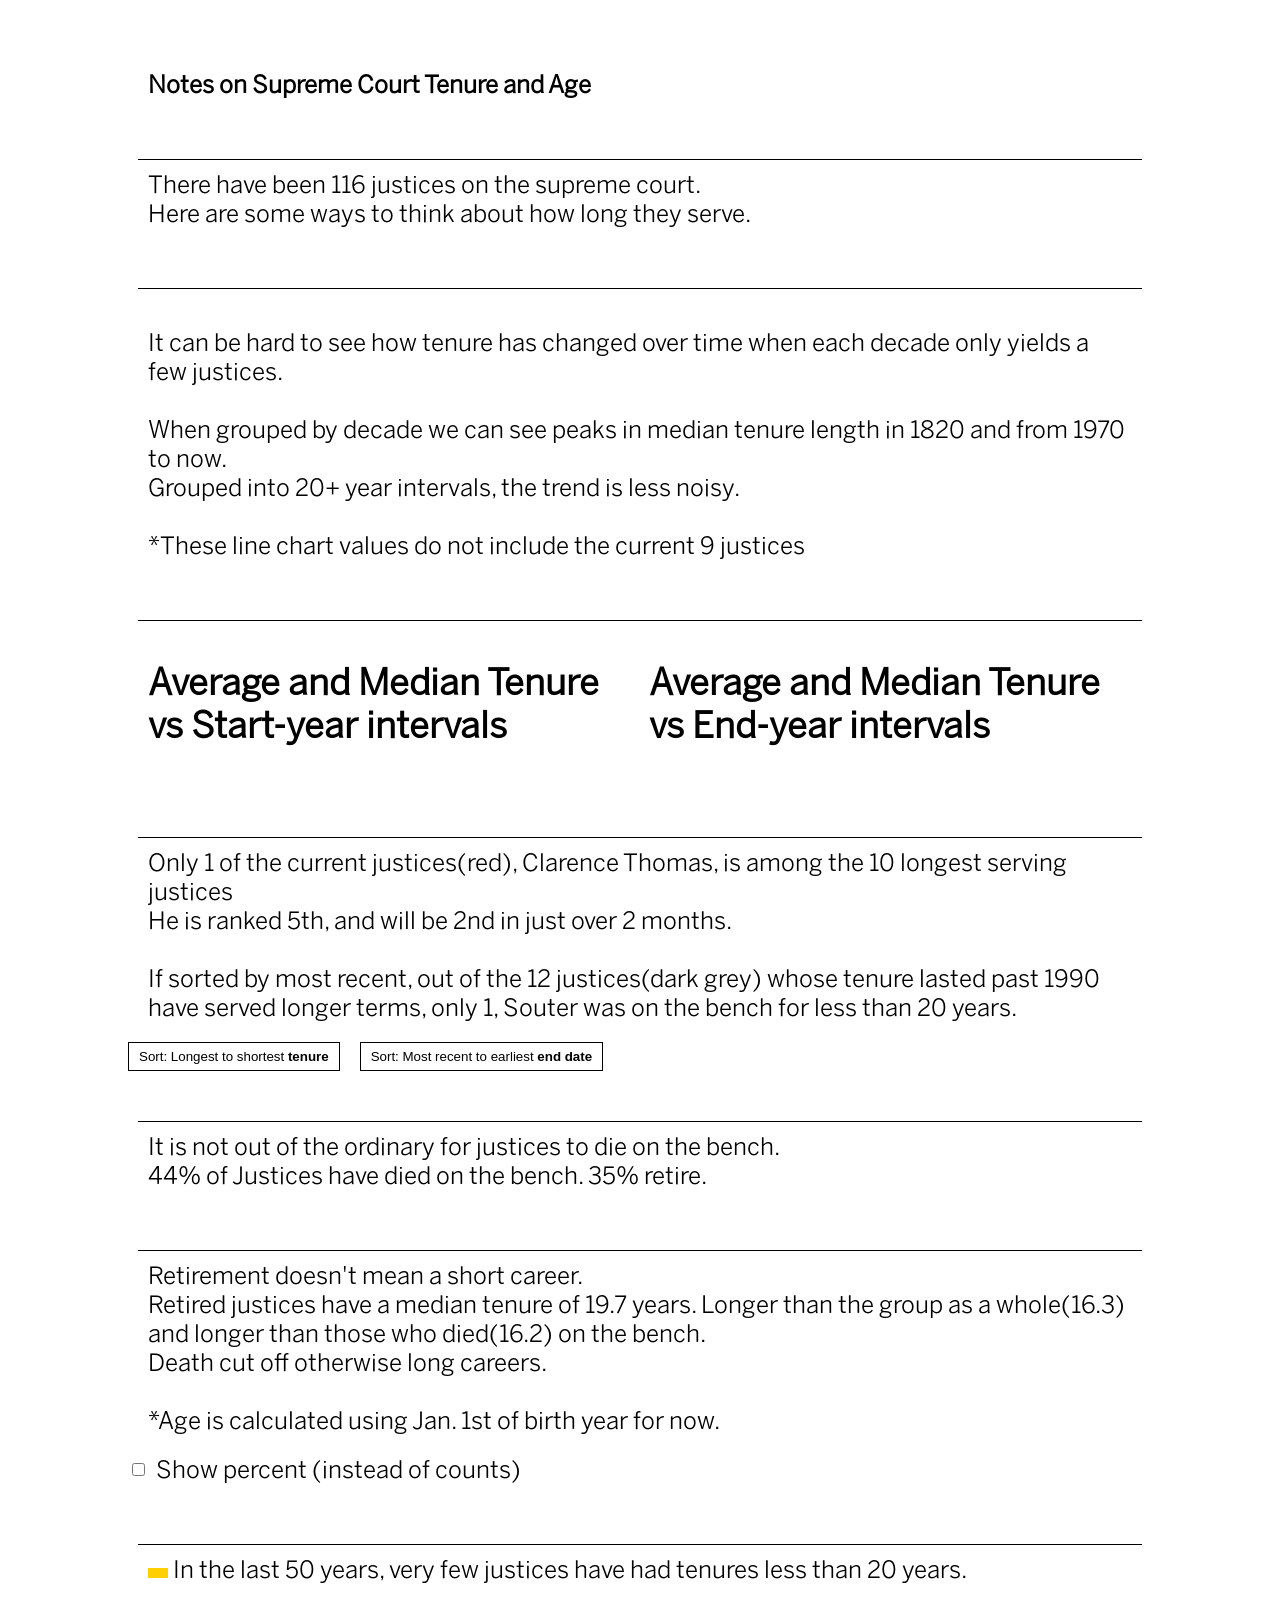
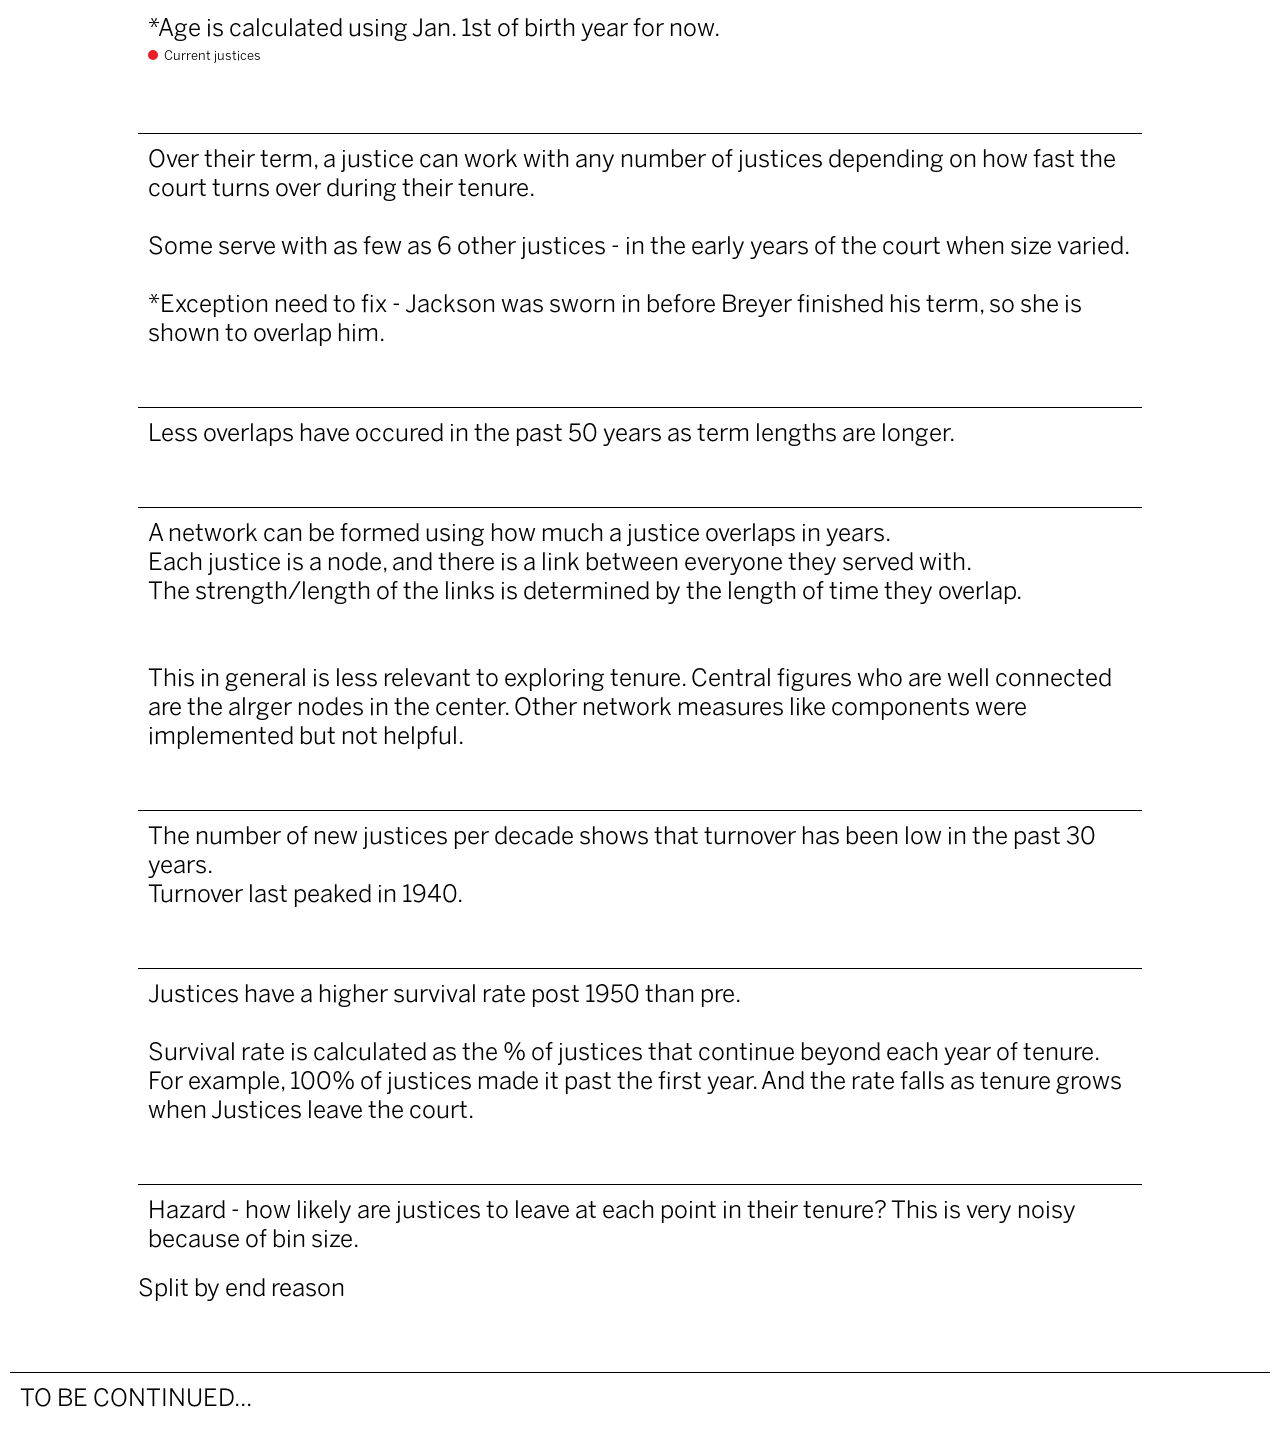
<file: notebook1/index.html>
<!DOCTYPE html>
<html lang="en">
<head>
  <meta charset="UTF-8">
  <meta name="viewport" content="width=device-width, initial-scale=1.0">
  <title>scotus term limits</title>

  <link rel="stylesheet" href="./styles/main.css" />
  <script src="https://d3js.org/d3.v7.min.js"></script>
</head>
<body>
  <div id="main">
    <div id="tooltip" class="tooltip"></div>
    <div class="section" id="title">
      Notes on Supreme Court Tenure and Age
    </div>

    <div class="section">
      There have been 116 justices on the supreme court. <br>
       Here are some ways to think about how long they serve.
       

    </div>
  <!-- <div class="chart" id="intro"></div> -->

  <!-- HTML -->
<div class="section">
  <br>
    It can be hard to see how tenure has changed over time when each decade only yields a few justices.
   <br><br> When grouped by decade we can see peaks in median tenure length in 1820 and from 1970 to now. <br>
    Grouped into 20+ year intervals, the trend is less noisy.
  <br><br>*These line chart values do not include the current 9 justices
</div>
 <div class="section">
  <div class="two-col">
    <div>
      <h2>Average and Median Tenure <br>vs Start-year intervals</h2>
      <div id="tenureIntervalLinesStart"></div>
    </div>

    <div>
      <h2>Average and Median Tenure <br>vs End-year intervals</h2>
      <div id="tenureIntervalLinesEnd"></div>
    </div>
  </div>
</div>

 <div class="section">
      Only 1 of the current justices(red), Clarence Thomas, is among the 10 longest serving justices<br>
      He is ranked 5th, and will be 2nd in just over 2 months.<br><br>
      If sorted by most recent, out of the 12 justices(dark grey) whose tenure lasted past 1990 have served longer terms, only 1, Souter was on the bench for less than 20 years.
    </div>
  <div class="barControls">
    <button id="sortTenure" type="button">Sort: Longest to shortest <b>tenure</b></button>
    <button id="sortStart" type="button">Sort: Most recent to earliest <b>end date</b></button>
</div>

<div class="chart-scroll">
  <div class="chart" id="tenureBars"></div>
</div>


    <div class="section">
      It is not out of the ordinary for justices to die on the bench.
      <br>44% of Justices have died on the bench. 35% retire.
    </div>
    <div class="chart" id="endReason"></div>


      <div class="section">
     Retirement doesn't mean a short career.
     <br>Retired justices have a median tenure of 19.7 years.
     Longer than the group as a whole(16.3) and longer than those who died(16.2) on the bench.
     <br>Death cut off otherwise long careers.
     <br><br>*Age is calculated using Jan. 1st of birth year for now. 
    </div>
  <label style="display:flex; gap:8px; align-items:center; margin:6px 0 10px;">
  <input type="checkbox" id="histPercentToggle">
  Show percent (instead of counts)
</label>
  <div id="histGrid" class="hist-grid"></div>


    <div class="section">
  <span class="key-square" style="background: var(--yellow);"></span>
 In the last 50 years, very few justices have had tenures less than 20 years. 
     <br><br>*Age is calculated using Jan. 1st of birth year for now. 
<div class="chart-key">
  <span class="key-dot" style="background: var(--red);"></span>
  Current justices
<br>
</div>     
         </div>
  <div id="tenureScatterGrid"></div>

    <div class="section">
      Over their term, a justice can work with any number of justices depending on
     how fast the court turns over during their tenure. 
     <br><br>Some serve with as few as 6 other justices - in the early years of the court when size varied.
     <br><br>*Exception need to fix - Jackson was sworn in before Breyer finished his term, so she is shown to overlap him.
    </div>
  <div id="overlapHistogram"></div>
  <div class="section">
      Less overlaps have occured in the past 50 years as term lengths are longer.
  </div>
  <div id="overlapMedianByDecade"></div>
  <div id="overlapMedianByDecade30"></div>
  <div id="overlapMedianByDecade50"></div>

<div class="section">
  A network can be formed using how much a justice overlaps in years.<br>
  Each justice is a node, and there is a link between everyone they served with.<br>
  The strength/length of the links is determined by the length of time they overlap.<br>
<br><br>
This in general is less relevant to exploring tenure. Central figures who are well connected are the alrger nodes in the center.
Other network measures like components were implemented but not helpful. 
</div>
  <div id="overlapNetwork"></div>

    <div class="section">
      The number of new justices per decade shows that turnover has been low in the past 30 years.
      <br>Turnover last peaked in 1940.
    </div>
    <div class="chart" id="decadeChanges">
    </div>





<div class="section">
      Justices have a higher survival rate post 1950 than pre. <br><br>
      Survival rate is calculated as the % of justices that continue beyond each year of tenure.
      For example, 100% of justices made it past the first year. And the rate falls as tenure grows when Justices leave the court.
    </div>
<div id="survivalBreakScan"></div>   

<div class="section">
  Hazard - how likely are justices to leave at each point in their tenure?
  This is very noisy because of bin size. 
</div>

    <div id="hazardChart"></div>

    <div class="chart" id="hazard1">Split by end reason</div>
  </div>

  <div class="section">
  TO BE CONTINUED...
</div>
  <!-- App bootstrap -->
  <script src="./js/main.js"></script>
</body>
</html>
</file>
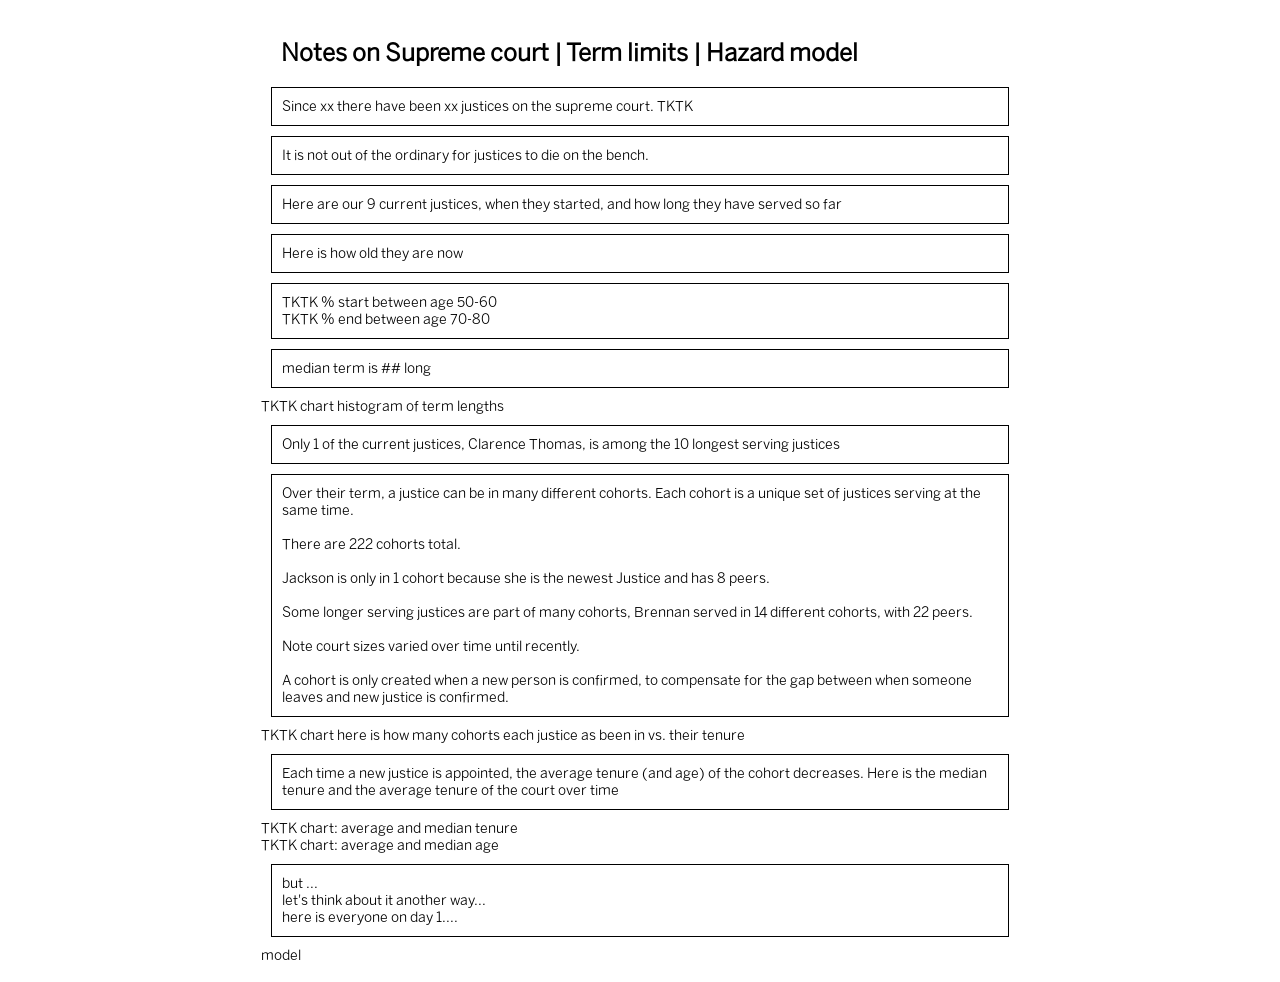
<file: original/index.html>
<!DOCTYPE html>
<html lang="en">
<head>
    <meta charset="UTF-8">
    <meta name="viewport" content="width=device-width, initial-scale=1.0">
  <script src="https://d3js.org/d3.v7.min.js"></script>
  <script src="charts.js"></script>
  <script src="endReason.js"></script>
  <script src="cohort.js"></script>
    <title>scotus term limits</title>
    <style>
        @font-face {
      font-family: "Benton";
      src: url("Benton Sans/Benton Sans Book.otf");
    }
    @font-face {
      font-family: "BentonStrong";
      src: url("Benton Sans/Benton Sans Bold.otf");
    }
    body{
        font-family: "Benton";font-size:14px;
    }
    svg text { font-family: "Benton";font-size:14px;}
    button { margin-right: 10px; }
    .section{
        font-family: "Benton";
        border:1px solid black;        
        margin:10px;
        padding:10px;
    }
    #title{
        font-size:24px;
        font-weight:700;
        border:none;
    }
    #main{
        width:60%;
        margin-left:auto;
        margin-right:auto;
        padding:10px;
    }
    #averageTotalTenure{
        width:100%;
        overflow:auto;
    }
    </style>
</head>
<body>
    <div id="chart"></div>
<script src="https://d3js.org/d3.v7.min.js"></script>
<script>
  window.HIST_DAYS_TERM = { csvUrl: "SCOTUS - combined_data.csv", bins: 25 };
</script>

    <!-- Your content will go here -->
    <div id="main">
<div class="section" id="title">
    Notes on Supreme court | Term limits | Hazard model
</div>


<div class="section">
    Since xx there have been xx justices on the supreme court. TKTK
</div>
<div class="chart" id="intro">
</div>

<div class="section">
    It is not out of the ordinary for justices to die on the bench.
</div>
<div class="chart" id="endReason">
</div>

<div class="section">
    Here are our 9 current justices, when they started, and how long they have served so far
</div>
<div class="chart" id="current">
</div>

<div class="section">
    Here is how old they are now
</div>
<div class="chart" id="currentAge">
</div>

<div class="section" id="ageStartText">
   TKTK % start between age 50-60<br>
   TKTK % end between age 70-80
</div>
<div class="chart" id="ages">
</div>


<div class="section" id="tenureText">
  median term is ## long
</div>
<div class="chart" id="tenure">
    TKTK chart histogram of term lengths
</div>

<div class="section">
    Only 1 of the current justices, Clarence Thomas, is among the 10 longest serving justices
</div>
<div class="chart" id="longestTenure">
</div>


<div class="section">
    Over their term, a justice can be in many different cohorts. Each cohort is a unique set of justices serving at the same time.
  <br> <br> There are 222 cohorts total. <br><br>Jackson is only in 1 cohort because she is the newest Justice and has 8 peers. 
    <br><br>Some longer serving justices are part of many cohorts, Brennan served in 14 different cohorts, with 22 peers. 
   <br> <br>Note court sizes varied over time until recently.
   <br><br> A cohort is only created when a new person is confirmed, to compensate for the gap between when someone leaves and new justice is confirmed. 

</div>
<div class="chart" id="cohort">
    TKTK chart here is how many cohorts each justice as been in vs. their tenure
</div>


<div class="section">
    Each time a new justice is appointed, the average tenure (and age) of the cohort decreases. 
        Here is the median tenure and the average tenure of the court over time
</div>
<div class="chart" id="averageTotalTenure">
   TKTK chart: average and median tenure
</div>
<div class="chart" id="averageTotalAge">
   TKTK chart: average and median age
</div>


<div class="section">
    but ...<br>
    let's think about it another way...<br>
    here is everyone on day 1....
</div>
<div class="chart" id="hazard1">
    model
</div>

</div>

<script src="hist_days_term.js"></script>

    <script>

//charts:
//current
//average age
//average tenure
//longest serving
//think of a wrap up

        const red = "#ED1C24"
        const blue = "#3995B2"
        const yellow = "#FFCF01"
        const grey = "#B0B0B0"

        Promise.all([d3.csv("SCOTUS - combined_data.csv")])
        .then(function(data){
            var scotusMain = data[0]
            //console.log(scotusMain)

            var current = scotusMain.filter(function(d){
                return d["end reason"]== ""
            })
            var startDate = d3.min(scotusMain,function(d){return new Date(d.start)})
            var endDate = d3.max(scotusMain,function(d){return new Date(d.end)})
            //console.log(startDate,endDate)

            drawCurrent(current)
            drawCurrentAge(current)
           // getAverageTotal(scotusMain,startDate,endDate,"#averageTotalTenure",40,"start","end")

            var longestServing = scotusMain.sort(function(a,b){
                return parseInt(b["days/term"])-parseInt(a["days/term"])
            }).slice(0,10)
            drawLongest(longestServing)
            var dataWithAges = getAges(scotusMain)

//            var dataWithoutCurrent = 

            // for(var y = 1950; y<2010; y+=100){
            //     var startY = y
            //     var endY = y+100
            //     var filtered = dataWithAges.filter(function(d){
            //       return parseInt(d.start.split("/")[2])<=endY && parseInt(d.start.split("/")[2])>startY
            //     })
            //     drawAgeArc(filtered,startY,endY)
            // }
            drawAge(dataWithAges,"ageAtStart",red,"Ages at Start")
            drawAge(dataWithAges,"ageAtEnd",red,"Ages at End")
        })

        function drawCurrentAge(data){
            //console.log(data)
            var barH = 10;
            var w = 800
            var p = 150
            var h = 250
            var hp = 50
            var gap = 10

            var ages = []

                var longest = d3.max(data,function(d){
                    ages.push((new Date(d.end)-new Date(d.birth))/365/24/1000/60/60)
                return Math.round((new Date(d.end)-new Date(d.birth))/365/24/1000/60/60)
            })
             var shortest = d3.min(data,function(d){
                return Math.round((new Date(d.end)-new Date(d.birth))/365/24/1000/60/60)
            })            


           var averageAge = average(ages)

            d3.select("#currentAge").append("div").attr("class","section")
            .html("Current Justices<br>Oldest: "+longest+ " Years<br>"+"Youngest: "+shortest+" Years<br>Average: "+averageAge+" Years")
            
            var svg = d3.select("#currentAge").append("svg")
            .attr("width",w)
            .attr("height",h)

            var earliest = d3.min(data, function(d){
                return new Date(d.birth)
            })
            var latest = d3.max(data, function(d){
                return new Date()
            })
            var daysScale = d3.scaleLinear()
                .domain([earliest,latest])
                .range([p,w-p])

            var xAxis = d3.axisBottom().scale(daysScale).ticks(10)
            //.ticks([new Date("1/1/2000"),new Date("1/1/1995")])
            .tickFormat(function(d){return new Date(d).getFullYear()})
            svg.append("g").call(xAxis).attr("transform","translate(0,"+(h-hp)+")")

            svg.selectAll(".currentJustice")
            .data(data)
            .join("rect")
            .attr("width",function(d){
                return daysScale(new Date(d.end))-daysScale(new Date(d.start))
            })
            .attr("height",4)
            .attr("x",function(d){
                return daysScale(new Date(d.start))
            })
            .attr("y",function(d,i){return (i+1.2)*(barH+gap)})
            .attr("fill",blue)

            svg.selectAll(".currentJustice")
            .data(data)
            .join("rect")
            .attr("width",function(d){
                return daysScale(new Date(d.start))-daysScale(new Date(d.birth))
            })
            .attr("height",4)
            .attr("x",function(d){
                return daysScale(new Date(d.birth))-1
            })
            .attr("y",function(d,i){return (i+1.2)*(barH+gap)})
            .attr("fill",grey)

             svg.selectAll(".durationLabel")
            .data(data)
            .join("text")
            .attr("class","durationLabel")
            .text(function(d,i){
              //  console.log(d,d["state"])
                var age = Math.round((new Date(d.end)-new Date(d.birth))/365/1000/60/24/60)
                if(i==0){
                    return age+" Years old*"
                }else{
                    return age
                }
                })
            .attr("x",function(d){
                return daysScale(new Date(d.end))+5
            })
            .attr("y",function(d,i){return (i+1.5)*(barH+gap)})
            .attr("fill","#000")

            svg.selectAll(".nameLabel")
            .data(data)
            .join("text")
            .attr("class","durationLabel")
            .text(function(d){return d["first last"]})
            .attr("x",function(d){
                return daysScale(new Date(d.birth))-10
            })
            .attr("y",function(d,i){return (i+1.5)*(barH+gap)})
            .attr("text-anchor","end")
            .attr("fill","#000")

        }

function drawAgeArc(data,start,end){
   // console.log(data)
    var w = 800
    var h = 200
    var p = 20
    var b = 8
    var svg = d3.select("#ages")
        .append("svg")
        .attr("width",w)
        .attr("height",h)
        .append("g")
        .attr("transform","translate("+p+","+(0)+")")

        svg.append('text').text("Justices who start "+start+" - "+end).attr("x",20).attr("y",20)

        var keys = svg.append("g")
        keys.append("text").text("Start").attr("x",25).attr("y",35)
        keys.append("text").text("End").attr("x",25).attr("y",50)
        keys.append("circle").attr("r",3).attr("cx",20).attr("cy",30).attr("fill",blue).style("opacity",.5)
        keys.append("circle").attr("r",3).attr("cx",20).attr("cy",45).attr("fill",red).style("opacity",.5)

         var minAge = d3.min(data,function(d){return d.ageAtStart})
            var maxAge = d3.max(data,function(d){return d.ageAtEnd})
            var aScale = d3.scaleLinear()
            .domain([30,100])
            .range([0,w-p*2])

        var xAxis = d3.axisBottom().scale(aScale).ticks(5)
        svg.append("g").call(xAxis).attr("transform","translate(0,"+(h-p*2)+")")
        svg.append("g").append("text").text("Age of Justices").attr("text-anchor","middle")
        .attr("transform","translate("+(w-p*2)/2+","+(h-3)+")")

//averages
        var startAges = []
        var endAges = []
        var tenures = []

        for(var i in data){
            var startAge = data[i].ageAtStart
            var endAge = data[i].ageAtEnd

            startAges.push(startAge)
            endAges.push(endAge)
            tenures.push(endAge-startAge)

            var midpoint = (startAge+endAge)/2
            var third = startAge+(endAge-startAge)/4
            var third2 = startAge+(endAge-startAge)/4*3
            var dif = endAge-startAge
           // console.log(dif)
            var hScale = d3.scaleLinear().domain([1,50]).range([h-p*2,p*2])
            var formatted = [{x:aScale(startAge),y:h-p*2},
            {x:aScale(third),y:hScale(dif)},
                        {x:aScale(third2),y:hScale(dif)},
              {x:aScale(endAge),y:h-p*2}]

            //  console.log(h-p*2,aScale(endAge),endAge)
            svg//.selectAll(".ends")
            .append("circle").attr("class","ends")
            .attr("cx",aScale(endAge)).attr("cy",h-p*2)
            .attr("r",3).attr("fill",red).style("opacity",.5)
             svg//.selectAll(".ends")
            .append("circle").attr("class","ends")
            .attr("cx",aScale(startAge)).attr("cy",h-p*2)
            .attr("r",3).attr("fill",blue).style("opacity",.5)
           
            svg//.selectAll(".arc")
                .append("path")
                .datum(formatted)
                .attr("d",d3.line()
                .x(function(d){return d.x})
                .y(function(d){
                    return d.y})
                .curve(d3.curveBasis)
                )
                .attr("fill","none")
                .attr("stroke","black")
                .attr("opacity",.3)
                .attr("stroke-width",2)
        }

        var averageStart = average(startAges)
        var averageEnd = average(endAges)
        var averageTenure = average(tenures)

        svg.append("text").text("Average start age: "+ averageStart).attr("x",20).attr("y",70)
        svg.append("text").text("Average end age: "+ averageEnd).attr("x",20).attr("y",85)
        svg.append("text").text("Average tenure: "+ averageTenure).attr("x",20).attr("y",100)
    

}
      
function getMedian(arr) {
    var sorted = arr.sort(function (a, b) {
        return a - b;
    });

    var length = sorted.length;

    if (length % 2 === 1) {
        return sorted[(length / 2) - 0.5];
    } else {
        return (sorted[length / 2] + sorted[(length / 2) - 1]) / 2;
    }
}

    function drawAge(data,column,color,title){
            var w = 800
            var h = 200
            var p = 50
            var b = 8
            var svg = d3.select("#ages")
            .append("svg")
            .attr("width",w)
            .attr("height",h)
            .append("g")
            .attr("transform","translate("+p+","+(p)+")")
            svg.append("text").text(title).attr("x",w-p*2).attr("y",0).style("text-anchor","end")
                //.style("font-size",18)
            svg.append("text").text("Age").attr("x",w/2).attr("y",h-p*1.2).style("text-anchor","middle")
            svg.append("text").text("# of Justices").attr("x",-25).attr("y",-10).style("text-anchor","start")

            var minAge = d3.min(data,function(d){return d.ageAtStart})
            var maxAge = d3.max(data,function(d){return d.ageAtEnd})
            var aScale = d3.scaleLinear()
            .domain([minAge,maxAge])
            .range([0,w-p*2])


        var agesOnlyArray = []
        for(var i in data){
            agesOnlyArray.push(parseInt(data[i][column]))
        }
        var median = getMedian(agesOnlyArray)

        svg.append("text").text("Median: "+median).attr("x",w-p*2).attr("y",20).style("text-anchor","end")

        var yScale = d3.scaleLinear().domain([0,10]).range([0,h-p*2])
        var yScaleInverse = d3.scaleLinear().domain([0,10]).range([h-p*2,0])
            var yAxis = d3.axisLeft().scale(yScaleInverse).ticks(3)
            svg.append("g").call(yAxis)
                   // .attr("transform","translate("+p+","+0+")")

        var xAxis = d3.axisBottom().scale(aScale)
        svg.append("g").call(xAxis)
        .attr("transform","translate(0,"+(h-p*2)+")")

            const histogramEnd = d3.histogram()

      .value(function(d) { return d.ageAtEnd; })   // I need to give the vector of value
      .domain(aScale.domain())  // then the domain of the graphic
      .thresholds(aScale.ticks(maxAge-minAge)); // then the numbers of bins

        var endGroups = Object.groupBy(data,function(d){return d[column]})

             const histogramStart = d3.histogram()
      .value(function(d) { return d[column]; })   // I need to give the vector of value
      .domain(aScale.domain())  // then the domain of the graphic
      .thresholds(aScale.ticks(maxAge-minAge)); // then the numbers of bins

        const binsStart = histogramStart(data);
            svg.selectAll(".ageStart")
            .data(binsStart)
            .join("rect")
            .attr("width",b)
            .attr("height",function(d){
                return yScale(d.length)
            })
            .attr("y",function(d){
                return h-yScale(d.length)-p*2
            })
            .attr("x",function(d,i){
                return aScale(d.x0)
            })
            .attr("opacity",.3)
            .attr("fill",color)

        }




        function getAges(data){
        for(var i in data){
            if(data[i]["start"]!=undefined){
            var justice = data[i]
           // console.log(justice)
            var ageStart = justice["start"].split("/")[2]-justice["birth"]
            var ageEnd = justice["end"].split("/")[2]-justice["birth"]
          //  console.log(age)
            data[i]["ageAtStart"]=ageStart
            data[i]["ageAtEnd"]=ageEnd
            }
        }
        return data
        }
    function getAverageTotal(data,startDate,endDate,svgName,max,startColumn,endColumn){
        //   console.log(startDate,endDate)
        var averages = []
        for(var i = new Date(startDate); i< new Date(endDate);i.setDate(i.getDate()+1)){
            var totalDays = 0
            var totalJs = 0
            for(var d in data){
                var j= data[d]
                var jStart = new Date(j[startColumn])
                var jEnd = new Date(j[endColumn])
                if(jStart<=i && jEnd>=i){
                    var jDays = parseInt(j["days/term"])
                    totalDays+=jDays
                    totalJs +=1
                }
            }
           // console.log(i,totalJs,totalDays)
            averages.push({date:String(i), days:totalDays,justices:totalJs,average:totalDays/totalJs})
            //break
        }

        averages = averages.sort(function(a,b){
            return new Date(a.date)-new Date(b.date)
        })
        //console.log(averages)
        var segment = 100
        var h =250
        var p = 50
        //var max = d3.max(averages, function(d){return d.average})

        var xScale = d3.scaleLinear()
        .domain([startDate,endDate])
        .range([0,4000])

        var xAxis = d3.axisBottom().scale(xScale) 
        .tickFormat(function(d){return new Date(d).getFullYear()})
        .ticks(30)
        //.ticksValues([new Date("1/1/1800"),new Date("1/1/1900"),new Date("1/1/2000")])
       
        var ATScale = d3.scaleLinear()
            .domain([0,max*365])
            .range([h-p,0])

         
        var yAxis = d3.axisLeft().scale(ATScale)
        .ticks(7)
        .tickFormat(function(d){ return Math.round(d/365)+" years"})
         

        var svg = d3.select(svgName).append("svg")
            .attr("width",4000)
            .attr("height",h)

        svg.append("g").call(xAxis)
        .attr("transform","translate(70,200)")

        svg.append("g").call(yAxis)
        .attr("transform","translate(70,0)")
        
        var line = d3.line()
            .x(function(d,i){return xScale(new Date(d.date))})
            .y(function(d,i){
                return ATScale(d.average)
            })
    .curve(d3.curveCatmullRom.alpha(.1)); 

        svg//.selectAll(".averageTotal")
        .append("g").attr("transform","translate(70,0)")
        .append("path")
        .datum(averages)
        .attr("d",line)
        .attr("fill","none")
        .attr("stroke",blue)
        .attr("stroke-width",2)
        

    }

    </script>
</body>
</html>
</file>
<file: notebook1/styles/main.css>
@font-face {
  font-family: "Benton";
  src: url("Benton Sans/Benton Sans Book.otf");
}
@font-face {
  font-family: "BentonStrong";
  src: url("Benton Sans/Benton Sans Bold.otf");
}

:root{
  --red: #ED1C24;
  --blue: #3995B2;
  --yellow: #FFCF01;
  --grey: #B0B0B0;
  --black:#000000;
  --dark:#777;
  --text: #000;
  --border: #000;
}

body{
  font-family: "Benton";
  font-size: 24px;
  color: var(--text);
  margin: 0;
  padding: 0;
}
/* =========================
   Tooltip
========================= */
.tooltip{
  position: fixed;
  pointer-events: none;
  opacity: 0;
  background: #fff;
  border: 1px solid #000;
  padding: 6px 8px;
  font-size: 12px;
  line-height: 1.3;
  white-space: nowrap;
  z-index: 1000;
}
svg text{
  font-family: "Benton";
  font-size: 10px;
}

button { margin-right: 10px; }

#main{
  width: 80%;
  margin-left: auto;
  margin-right: auto;
  padding: 10px;
}

.section{
  font-family: "Benton";
  border-top: 1px solid var(--border);
  margin: 10px;
  padding: 10px;
  margin-top:50px;
}

#title{
  font-size: 24px;
  font-weight: 700;
  border: none;
}

.chart{
  margin: 0 10px 10px 10px;
}

#averageTotalTenure{
  width: 100%;
  overflow: auto;
}

.y-grid line{
  stroke: #000;
  stroke-opacity: 0.15;
}

.y-grid path{
  display: none; /* removes axis spine */
}
.barControls{
  display:flex;
  gap:10px;
  align-items:center;
}

.barControls button{
  border: 1px solid var(--border);
  background: #fff;
  padding: 6px 10px;
  cursor: pointer;
}

.barControls button.is-active{
  background: #000;
  color: #fff;
}

.hist-grid{
  display: grid;
  grid-template-columns: 1fr 1fr 1fr; /* Everyone | Retired | Died on Court */
  gap: 14px;
}

.hist-card{
  border: 1px solid var(--border);
  padding: 10px;
}

.hist-title{
  font-family: "BentonStrong";
  font-size: 14px;
  margin: 0 0 8px 0;
}

.scatter-grid{
  display: grid;
  grid-template-columns: repeat(2, 1fr);
  gap: 16px;
}

.scatter-card{
  border: 1px solid var(--border);
  padding: 8px;
}

.scatter-title{
  font-family: "BentonStrong";
  font-size: 13px;
  margin-bottom: 6px;
}

.scatter-tooltip{
  position: fixed;
  pointer-events: none;
  background: #fff;
  border: 1px solid #000;
  padding: 6px 8px;
  font-size: 12px;
  line-height: 1.3;
  opacity: 0;
  z-index: 2000;
}

/* scatter highlight across panels */
.scatter-dot{
  transition: r 120ms ease, opacity 120ms ease;
}

.scatter-dot.is-dim{
  opacity: 0.15;
}

.scatter-dot.is-active{
  opacity: 1;
  r: 6; /* note: SVG doesn't read r from CSS everywhere, JS sets r too */
  stroke: #000;
  stroke-width: 1px;
}
.chart-key{
  font-family: "Benton";
  font-size: 13px;
  display: flex;
  align-items: center;
  gap: 6px;
  margin: 6px 0 10px;
}

.key-dot{
  width: 10px;
  height: 10px;
  border-radius: 50%;
  display: inline-block;
}

.key-square{
  width: 20px;
  height: 10px;
  display: inline-block;
}

.key-dot{
  width: 10px;
  height: 10px;
  border-radius: 50%;
  display: inline-block;
}
.two-col{
  display: grid;
  grid-template-columns: 1fr 1fr;
  gap: 18px;
  align-items: start;
}
</file>
